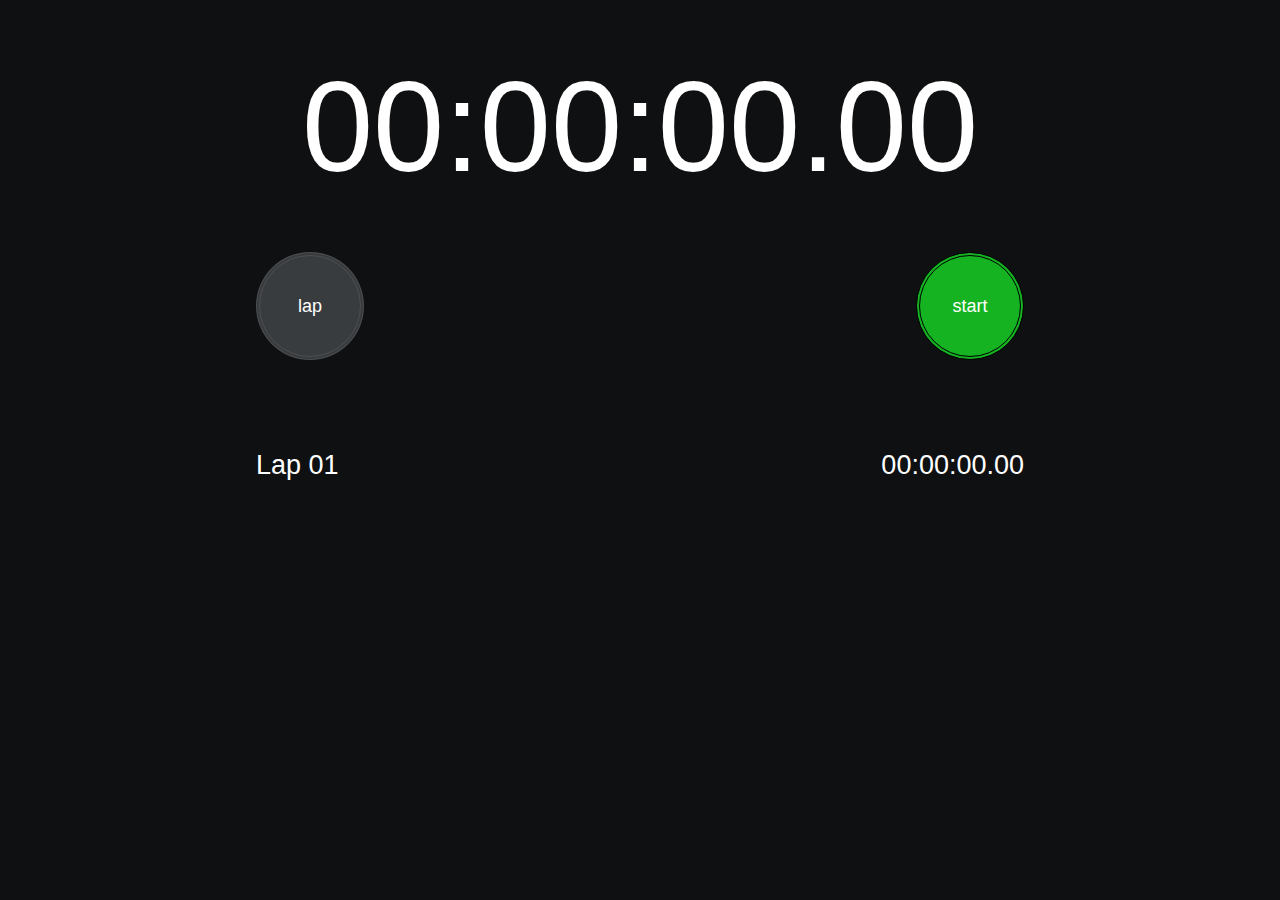
<file: index.html>
<html lang="en">

<head>
    <link rel="stylesheet" type="text/css" href="src/public/css/index.css">
    <link rel="icon" href="src/assets/circular-clock.svg">
    <meta charset="UTF-8">
    <meta name="viewport" content="width=device-width, initial-scale=1.0">
    <meta name="description" content="Adaptive Stopwatch, the code needs major refactoring it is not DRY enough, a lot of WET spots with lazy copy pasting.">
    <meta name="keywords" content="HTML,CSS,JS,animations,stopwatch,frontend,adaptive">
    <meta http-equiv="X-UA-Compatible" content="ie=edge">
    <title>Stopwatch Adaptive</title>
</head>


<body>
    <!--Time component-->
    <div id="time">
        00:00:00.00
    </div>
    <!--Buttons component-->
    <div class="stopwatchButtons">
        <button id="lap" onclick="startLapTime(false)" disabled>lap</button>
        <button id="start" onclick="startTime()" style="display:block">start</button>
        <button id="reset" onclick="resetTime()" style="display:none">reset</button>
        <button id="stop" onclick="stopTime()" style="display:none">stop</button>
        <button id="resume" onclick="resumeTime()" style="display:none">resume</button>
    </div>
    <!--Laps component-->
    <div id="laps">
        <div id="lapBlock1">
            <span id="lap1">Lap 01</span>
            <span id="timeLap1">00:00:00.00</span>
        </div>
    </div>
    <script src="src/public/js/index.js"></script>
</body>

</html>
</file>
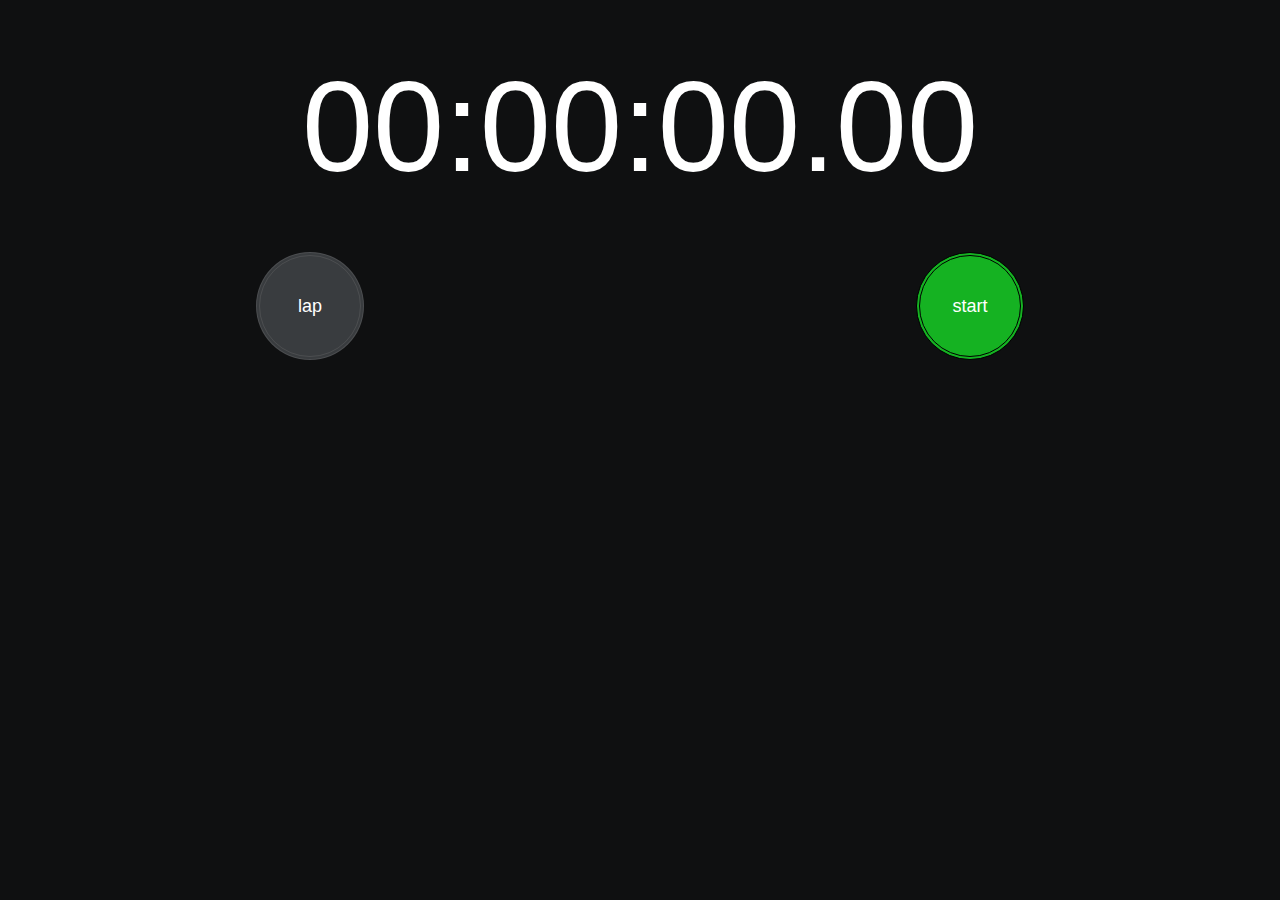
<file: src/index.html>
<html lang="en">

<head>
    <link rel="stylesheet" type="text/css" href="public/css/index.css">
    <link rel="icon" href="assets/favicon.jpg">
    <meta charset="UTF-8">
    <meta name="viewport" content="width=device-width, initial-scale=1.0">
    <meta http-equiv="X-UA-Compatible" content="ie=edge">
    <title>Stopwatch Adaptive</title>
</head>


<body>
    <!--Time component-->
    <div id="time">
        00:00:00.00
    </div>
    <!--Buttons component-->
    <div class="stopwatchButtons">
        <button id="lap" onclick="lapTime()" disabled>lap</button>
        <button id="start" onclick="startTime()" style="display:block">start</button>
        <button id="reset" onclick="resetTime()" style="display:none">reset</button>
        <button id="stop" onclick="stopTime()" style="display:none">stop</button>
        <button id="resume" onclick="resumeTime()" style="display:none">resume</button>
    </div>
    <!--Laps component-->
    <div id="laps">
    </div>
    <script src="public/js/index.js"></script>
</body>

</html>
</file>
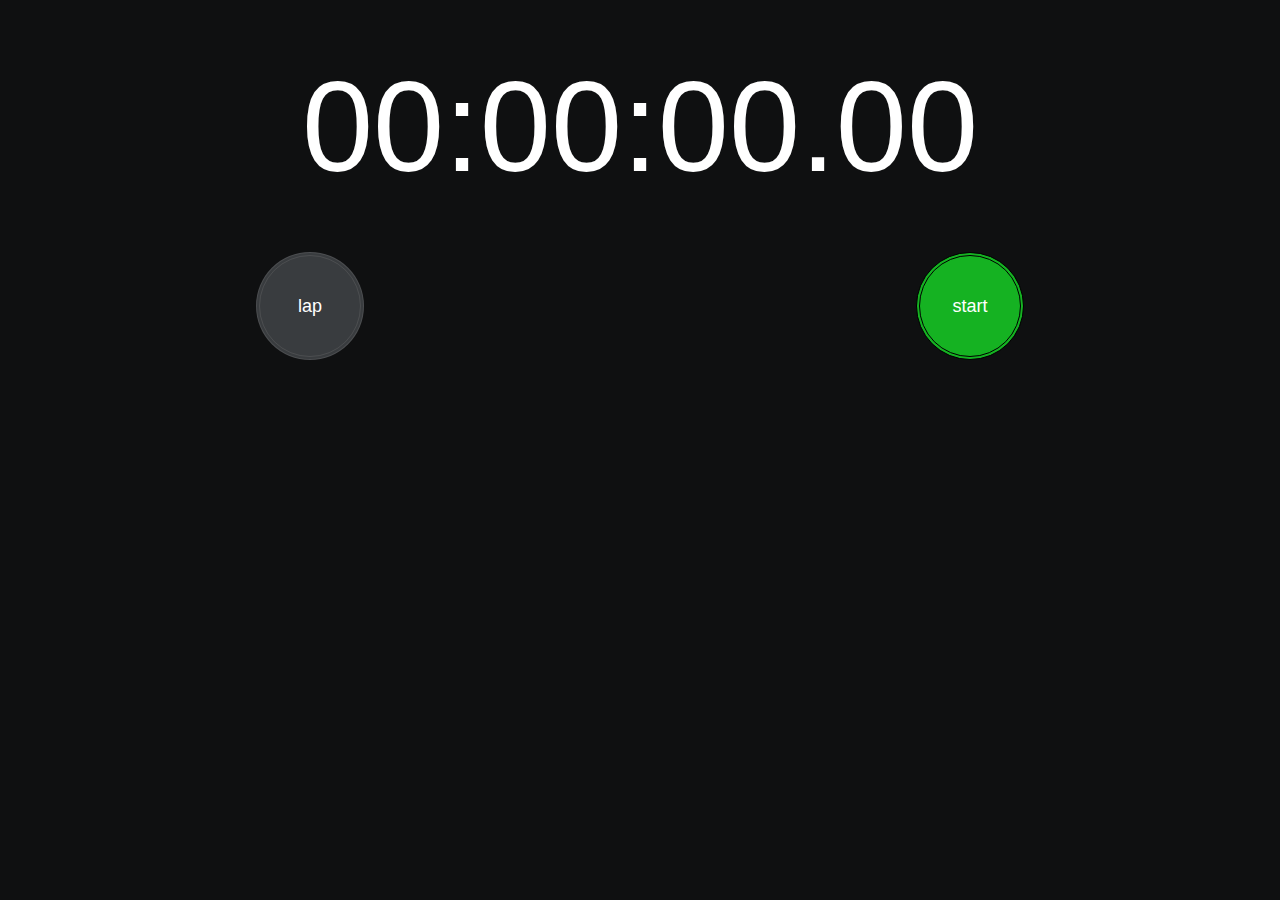
<file: src/public/index.html>
<html lang="en">

<head>
    <link rel="stylesheet" type="text/css" href="css/index.css">
    <link rel="icon" href="../assets/favicon.jpg">
    <meta charset="UTF-8">
    <meta name="viewport" content="width=device-width, initial-scale=1.0">
    <meta http-equiv="X-UA-Compatible" content="ie=edge">
    <title>Stopwatch Adaptive</title>
</head>


<body>
    <!--Time component-->
    <div id="time">
        00:00:00.00
    </div>
    <!--Buttons component-->
    <div class="stopwatchButtons">
        <button id="lap" onclick="lapTime()" disabled>lap</button>
        <button id="start" onclick="startTime()" style="display:block">start</button>
        <button id="reset" onclick="resetTime()" style="display:none">reset</button>
        <button id="stop" onclick="stopTime()" style="display:none">stop</button>
        <button id="resume" onclick="resumeTime()" style="display:none">resume</button>
    </div>
    <!--Laps component-->
    <div id="laps">
    </div>
    <script src="js/index.js"></script>
</body>

</html>
</file>
<file: src/public/css/index.css>
body {
    display: flex;
    flex-direction: column;
    justify-content: center;
    align-items: center;
    background-color: #0f1011;
    color: white;
    font-family: Verdana, Geneva, Tahoma, sans-serif;
    height: 100vh;
    width: 100vw;
    margin: 0px;
}


/*  TIME  */

#time {
    display: flex;
    font-size: 10vw;
    width: 100vw;
    height: 20vh;
    justify-content: center;
    align-items: center;
}


/*  BUTTONS  */

.stopwatchButtons {
    display: flex;
    justify-content: space-between;
    align-items: center;
    width: 60vw;
    height: 20vh;
}

.stopwatchButtons>* {
    border-radius: 50%;
    height: 12vh;
    width: 12vh;
    border-width: 4px;
    border-style: double;
    background-color: #393c3f;
    color: white;
    font-size: 2.0vh;
}

#resume:active,
#resume:hover,
#lap:active,
#lap:hover,
#reset:active,
#reset:hover {
    background-color: #4f4f4f;
}

#start {
    background-color: #15b222;
}

#start:active,
#start:hover {
    background-color: #32b53d;
}

#stop {
    background-color: #ff2d2d;
}

#stop:active,
#stop:hover {
    background-color: #ff4747;
}


/*  LAPS DISPLAY  */

#laps {
    color: white;
    padding: 2em;
    font-size: 3vh;
    width: 60vw;
    height: 40vh;
    overflow-y: auto;
}

#laps>div {
    display: flex;
    justify-content: space-between;
    align-content: center;
    margin-bottom: 2vh;
}
</file>
